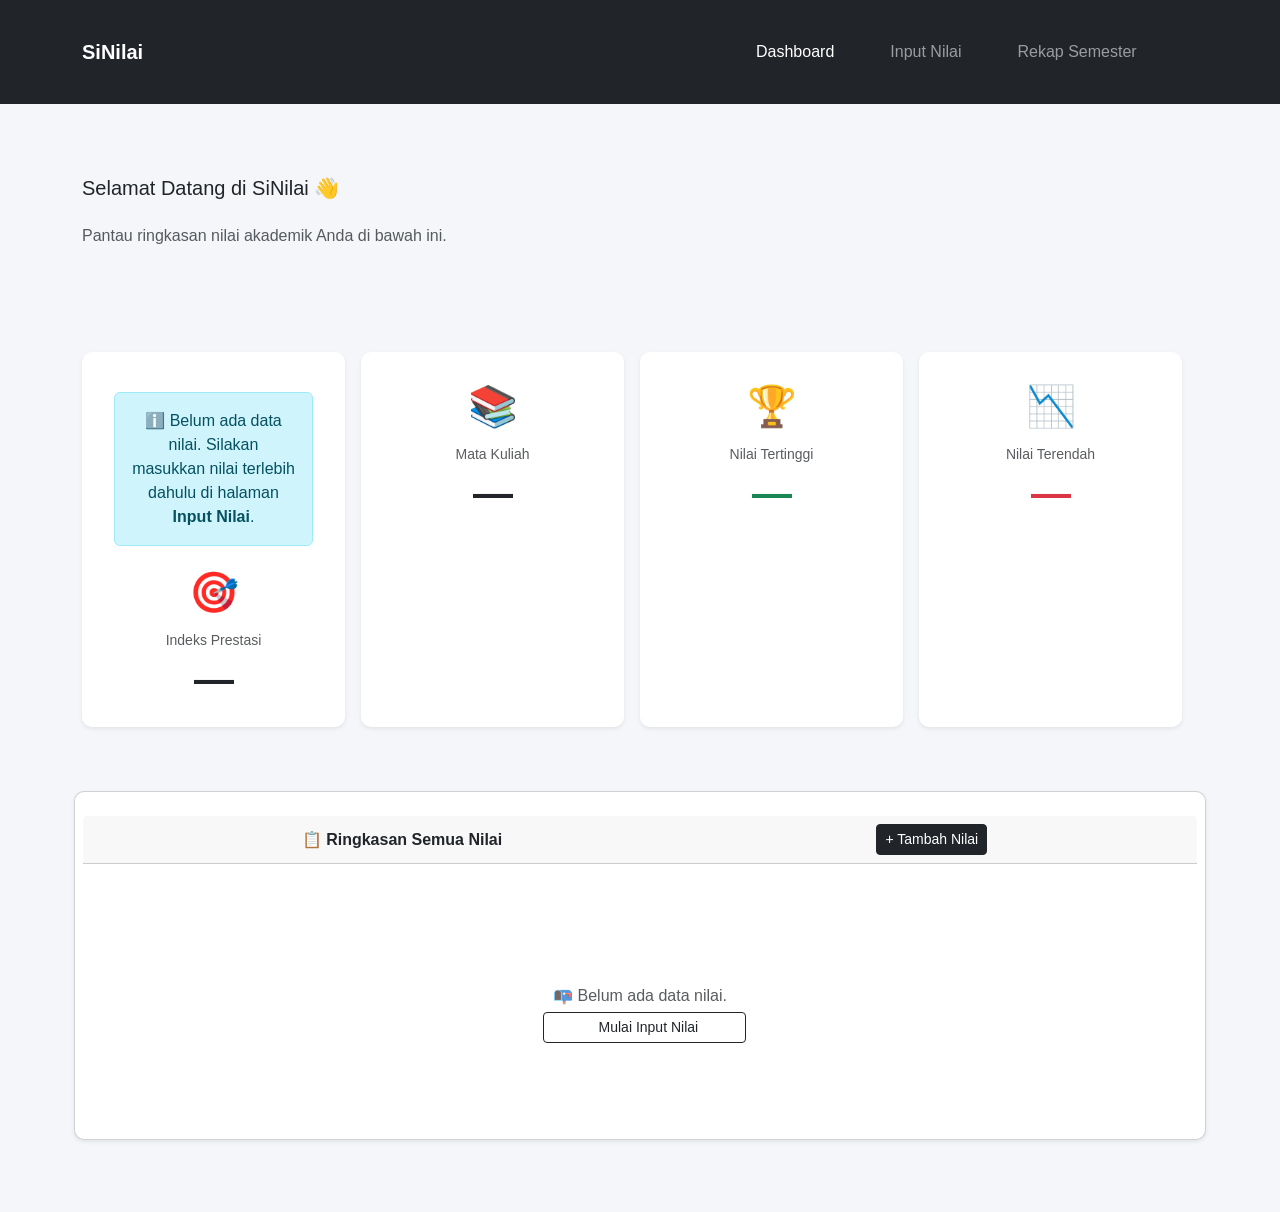
<file: index.html>
<!DOCTYPE html>
<html lang="en">
<head>
    <meta charset="UTF-8">
    <meta name="viewport" content="width=device-width, initial-scale=1.0">
    <title>Dashboard - SiNilai</title>

    <link href="https://cdn.jsdelivr.net/npm/bootstrap@5.3.8/dist/css/bootstrap.min.css" rel="stylesheet" integrity="sha384-sRIl4kxILFvY47J16cr9ZwB07vP4J8+LH7qKQnuqkuIAvNWLzeN8tE5YBujZqJLB" crossorigin="anonymous">
    <script src="https://cdn.jsdelivr.net/npm/bootstrap@5.3.8/dist/js/bootstrap.bundle.min.js" integrity="sha384-FKyoEForCGlyvwx9Hj09JcYn3nv7wiPVlz7YYwJrWVcXK/BmnVDxM+D2scQbITxI" crossorigin="anonymous"></script>
    <link rel="stylesheet" href="style.css">
</head>
<body>
    <nav class="navbar navbar-expand-lg navbar-dark bg-dark">
        <div class="container">
            <a href="index.html" class="navbar-brand fw-bold">SiNilai</a>

            <button class="navbar-toggler" type="button"
            data-bs-toggle="collapse" data-bs-target="#navMenu">
            <span class="navbar-toggler-icon"></span>
          </button>

          <div class="collapse navbar-collapse" id="navMenu">
            <ul class="navbar-nav ms-auto">
              <!-- ms-auto: margin start auto = dorong menu ke KANAN navbar -->

              <li class="nav-item">
                <a class="nav-link active" href="index.html">Dashboard</a>
              </li>
              <li class="nav-item">
                <a class="nav-link" href="input-nilai.html">Input Nilai</a>
              </li>
              <li class="nav-item">
                <a class="nav-link" href="rekap.html">Rekap Semester</a>
              </li>

            </ul>
          </div>
        </div>
    </nav>

    <div class="container mt-4">

    <!-- Sapaan dan info halaman -->
    <div class="mb-4">
      <h5 class="mb-0">Selamat Datang di SiNilai 👋</h5>
      <p class="text-muted">Pantau ringkasan nilai akademik Anda di bawah ini.</p>
    </div>

    <!-- ===== KARTU STATISTIK ===== -->
    <div class="row g-3 mb-4">
<div class="row g-3 mb-4">

      <div class="col-3"> <div class="card text-center border-0 shadow-sm h-100">
          <div class="card-body py-4">
            <div class="fs-1 mb-2">🎯</div>
            <p class="text-muted small mb-1">Indeks Prestasi</p>
            <h2 class="fw-bold mb-0" id="statIpk">—</h2>
          </div>
        </div>
      </div>

      <div class="col-3"> <div class="card text-center border-0 shadow-sm h-100">
          <div class="card-body py-4">
            <div class="fs-1 mb-2">📚</div>
            <p class="text-muted small mb-1">Mata Kuliah</p>
            <h2 class="fw-bold mb-0" id="statJumlahMk">—</h2>
          </div>
        </div>
      </div>

      <div class="col-3"> <div class="card text-center border-0 shadow-sm h-100">
          <div class="card-body py-4">
            <div class="fs-1 mb-2">🏆</div>
            <p class="text-muted small mb-1">Nilai Tertinggi</p>
            <h2 class="fw-bold text-success mb-0" id="statTertinggi">—</h2>
          </div>
        </div>
      </div>

      <div class="col-3"> <div class="card text-center border-0 shadow-sm h-100">
          <div class="card-body py-4">
            <div class="fs-1 mb-2">📉</div>
            <p class="text-muted small mb-1">Nilai Terendah</p>
            <h2 class="fw-bold text-danger mb-0" id="statTerendah">—</h2>
          </div>
        </div>
      </div>

    </div>


    <!-- ===== TABEL RINGKASAN NILAI ===== -->
    <div class="card shadow-sm">
      <div class="card-header d-flex justify-content-between align-items-center">
        <strong>📋 Ringkasan Semua Nilai</strong>
        <a href="input-nilai.html" class="btn btn-dark btn-sm">+ Tambah Nilai</a>
      </div>

      <div class="card-body p-0">

        <!-- Pesan jika belum ada data -->
        <div id="pesanBelumAdaData" class="text-center py-5">
          <p class="text-muted mb-1">📭 Belum ada data nilai.</p>
          <a href="input-nilai.html" class="btn btn-outline-dark btn-sm">
            Mulai Input Nilai
          </a>
        </div>

        <!-- Tabel nilai (tersembunyi jika belum ada data) -->
        <div id="areaTabelDashboard" class="d-none">
          <div class="table-responsive">
            <table class="table table-hover mb-0">
              <thead class="table-dark">
                <tr>
                  <th>No</th>
                  <th>Mata Kuliah</th>
                  <th>SKS</th>
                  <th>Nilai Angka</th>
                  <th>Grade</th>
                  <th>Semester</th>
                </tr>
              </thead>
              <tbody id="tabelDashboard">
                <!-- Diisi JavaScript -->
              </tbody>
            </table>
          </div>
        </div>

      </div>
    </div>
    <!-- Akhir tabel ringkasan -->

  </div>
  <!-- Akhir container -->

  <script src="https://cdn.jsdelivr.net/npm/bootstrap@5.3.0/dist/js/bootstrap.bundle.min.js"></script>
  <script src="script.js"></script>


</body>
</html>
</file>
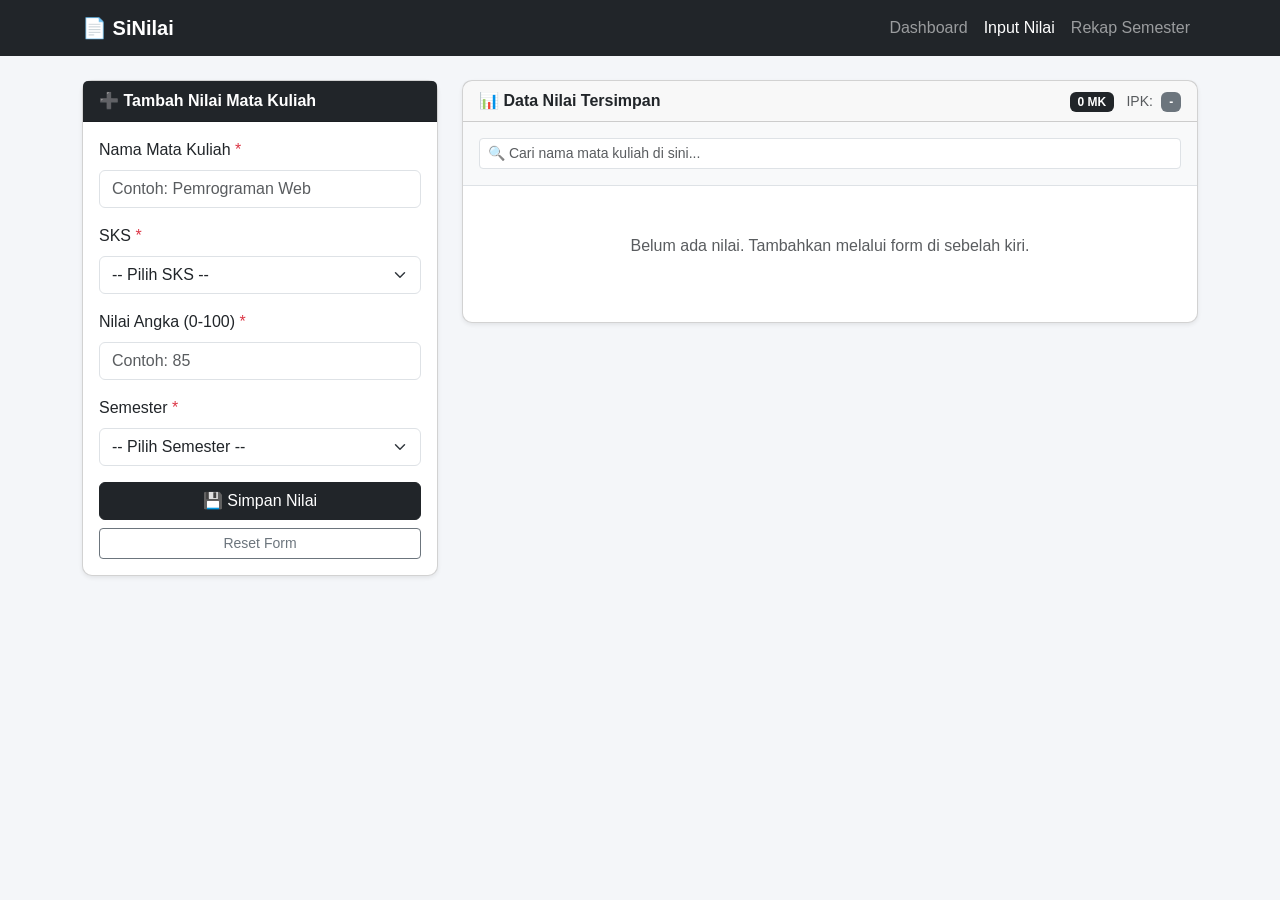
<file: input-nilai.html>
<!DOCTYPE html>
<html lang="id">

<head>
    <meta charset="UTF-8">
    <meta name="viewport" content="width=device-width, initial-scale=1.0">
    <title>Input Nilai - SiNilai</title>
    <link href="https://cdn.jsdelivr.net/npm/bootstrap@5.3.0/dist/css/bootstrap.min.css" rel="stylesheet">
    <link rel="stylesheet" href="style.css">
</head>

<body>

    <nav class="navbar navbar-expand-lg navbar-dark bg-dark">
        <div class="container">
            <a class="navbar-brand fw-bold" href="index.html">📄 SiNilai</a>
            <button class="navbar-toggler" type="button"
                data-bs-toggle="collapse" data-bs-target="#navMenu">
                <span class="navbar-toggler-icon"></span>
            </button>
            <div class="collapse navbar-collapse" id="navMenu">
                <ul class="navbar-nav ms-auto">
                    <li class="nav-item"><a class="nav-link" href="index.html">Dashboard</a></li>
                    <li class="nav-item"><a class="nav-link active" href="input-nilai.html">Input Nilai</a></li>
                    <li class="nav-item"><a class="nav-link" href="rekap.html">Rekap Semester</a></li>
                </ul>
            </div>
        </div>
    </nav>

    <div class="container mt-4">
        <div class="row g-4">

            <div class="col-md-4">
                <div class="card shadow-sm">
                    <div class="card-header bg-dark text-white">
                        <strong>➕ Tambah Nilai Mata Kuliah</strong>
                    </div>
                    <div class="card-body">

                        <div id="areaAlert" class="d-none mb-3"></div>

                        <form id="formInputNilai">

                            <div class="mb-3">
                                <label for="inputNamaMk" class="form-label">
                                    Nama Mata Kuliah <span class="text-danger">*</span>
                                </label>
                                <input 
                                    type="text" 
                                    class="form-control" 
                                    id="inputNamaMk" 
                                    placeholder="Contoh: Pemrograman Web"
                                >
                                <div class="invalid-feedback">Nama mata kuliah wajib diisi.</div>
                            </div>

                            <div class="mb-3">
                                <label for="inputSks" class="form-label">
                                    SKS <span class="text-danger">*</span>
                                </label>
                                <select class="form-select" id="inputSks">
                                    <option value="">-- Pilih SKS --</option>
                                    <option value="1">1 SKS</option>
                                    <option value="2">2 SKS</option>
                                    <option value="3">3 SKS</option>
                                    <option value="4">4 SKS</option>
                                </select>
                                <div class="invalid-feedback">SKS wajib dipilih.</div>
                            </div>

                            <div class="mb-3">
                                <label for="inputNilaiAngka" class="form-label">
                                    Nilai Angka (0-100) <span class="text-danger">*</span>
                                </label>
                                <input
                                    type="number"
                                    class="form-control"
                                    id="inputNilaiAngka"
                                    placeholder="Contoh: 85"
                                    min="0"
                                    max="100"
                                >
                                <div class="invalid-feedback">Nilai harus antara 0 sampai 100.</div>
                            </div>

                            <div class="mb-3">
                                <label for="inputSemester" class="form-label">
                                    Semester <span class="text-danger">*</span>
                                </label>
                                <select class="form-select" id="inputSemester">
                                    <option value="">-- Pilih Semester --</option>
                                    <option value="1">Semester 1</option>
                                    <option value="2">Semester 2</option>
                                    <option value="3">Semester 3</option>
                                    <option value="4">Semester 4</option>
                                </select>
                                <div class="invalid-feedback">Semester wajib dipilih.</div>
                            </div>

                            <div id="previewGrade" class="alert alert-light border d-none mb-3">
                                </div>

                            <div class="d-grid gap-2">
                                <button type="submit" class="btn btn-dark">
                                    💾 Simpan Nilai
                                </button>
                                <button type="reset" class="btn btn-outline-secondary btn-sm">
                                    Reset Form
                                </button>
                            </div>

                        </form>
                    </div>
                </div>
            </div>

            <div class="col-md-8">
                <div class="card shadow-sm">
                    <div class="card-header d-flex justify-content-between align-items-center">
                        <strong>📊 Data Nilai Tersimpan</strong>
                        <div>
                            <span class="badge bg-dark me-2" id="badgeJumlahData">0 MK</span>
                            <span class="me-1 text-muted small">IPK:</span>
                            <span class="badge bg-secondary" id="badgeIpk">-</span>
                        </div>
                    </div>

                    <div class="card-body p-0">

                        <div class="p-3 border-bottom bg-light">
                            <input 
                                type="text" 
                                id="inputCariMk" 
                                class="form-control form-control-sm" 
                                placeholder="🔍 Cari nama mata kuliah di sini..."
                            >
                        </div>

                        <div id="pesanTabelKosong" class="text-center py-5">
                            <p class="text-muted">Belum ada nilai. Tambahkan melalui form di sebelah kiri.</p>
                        </div>

                        <div id="areaTabelInput" class="d-none">
                            <div class="table-responsive">
                                <table class="table table-hover align-middle mb-0">
                                    <thead class="table-dark">
                                        <tr>
                                            <th>No</th>
                                            <th>Mata Kuliah</th>
                                            <th class="text-center">SKS</th>
                                            <th class="text-center">Nilai</th>
                                            <th class="text-center">Grade</th>
                                            <th class="text-center">Sem</th>
                                            <th class="text-center">Aksi</th>
                                        </tr>
                                    </thead>
                                    <tbody id="tabelInputNilai">
                                        </tbody>
                                </table>
                            </div>
                        </div>

                    </div>
                </div>

                <div class="text-end mt-2" id="areaTombolHapusSemua">
                    <button class="btn btn-outline-danger btn-sm d-none" id="tombolHapusSemua">
                        🗑️ Hapus Semua Data
                    </button>
                </div>

            </div>

        </div>
    </div>

    <script src="https://cdn.jsdelivr.net/npm/bootstrap@5.3.0/dist/js/bootstrap.bundle.min.js"></script>
    <script src="script.js"></script>

</body>
</html>
</file>
<file: style.css>
body{
    font-family: 'Sagoe UI', sans-serif;
    background-color: #f4f6f9;
}

.card{
    border-radius: 10px;
    transition: box-shadow 0.2s ease;
}

.card:hover{
    box-shadow: 0 6px 20px rgba(0,0,0,0.12) !important;
}

.card h2{
    font-size: 2.5rem;
    letter-spacing: -1px;
}

.baris-grade-a{
    background-color: #d1fae5 !important;
}

.baris-grade-e{
    background-color: #fee2e2 !important;
}
</file>
